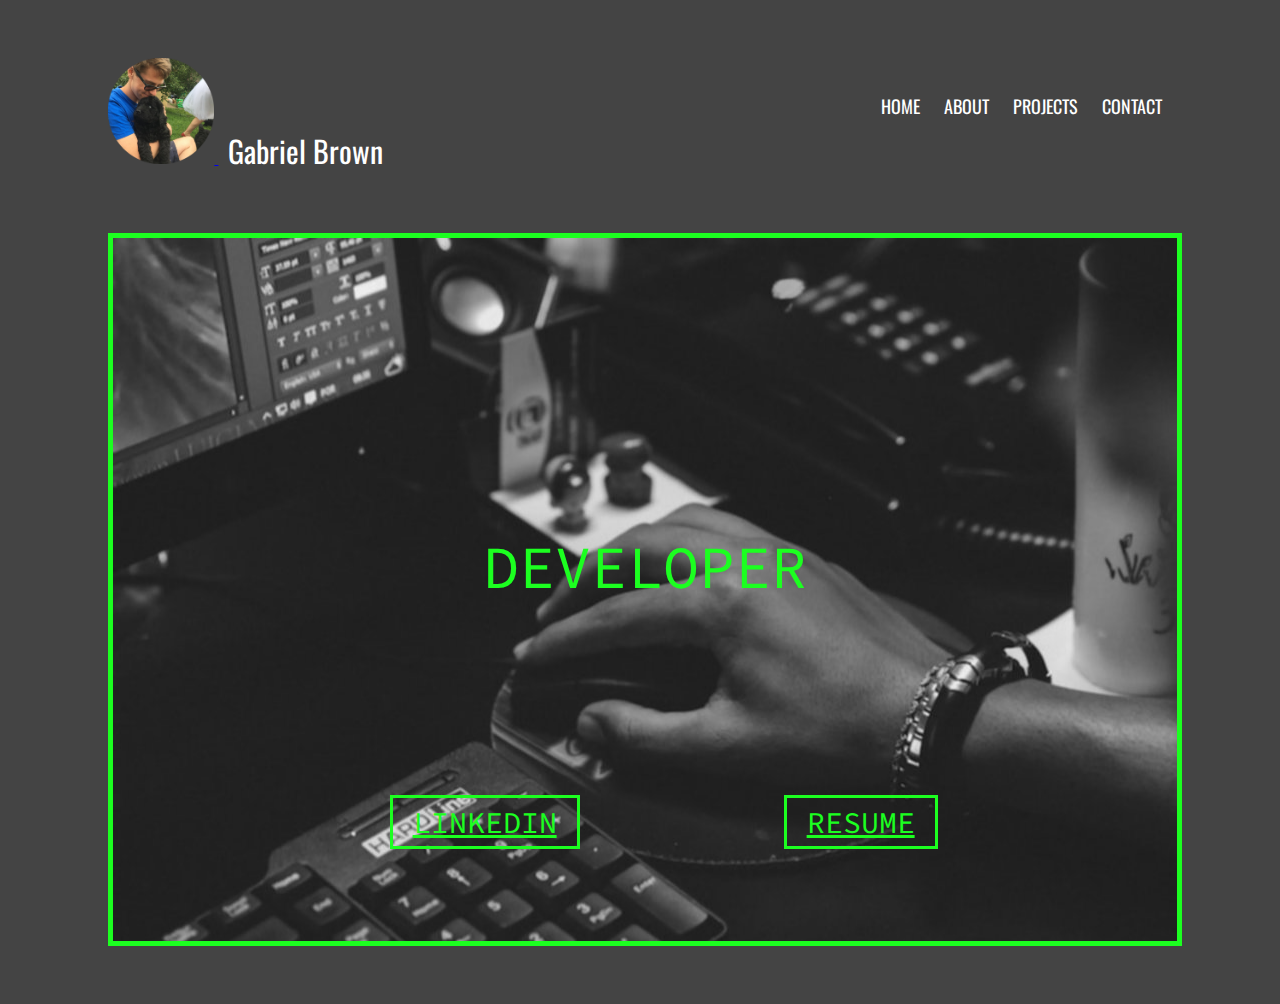
<file: index.html>
<!doctype html>
<html lang="en">
  <head>
    <!-- Required meta tags -->
    <meta charset="utf-8">
    <meta name="viewport" content="width=device-width, initial-scale=1, shrink-to-fit=no">

    <!-- Bootstrap CSS -->
    <link rel="stylesheet" href="https://stackpath.bootstrapcdn.com/bootstrap/4.1.3/css/bootstrap.min.css" integrity="sha384-MCw98/SFnGE8fJT3GXwEOngsV7Zt27NXFoaoApmYm81iuXoPkFOJwJ8ERdknLPMO" crossorigin="anonymous">

    <!-- Fonts! -->
    <link href="https://fonts.googleapis.com/css?family=Notable" rel="stylesheet">
    <link href="https://fonts.googleapis.com/css?family=Source+Code+Pro" rel="stylesheet">
    <link href="https://fonts.googleapis.com/css?family=Oswald" rel="stylesheet">

    <!-- My Styles -->
    <link rel="stylesheet" type="text/css" href="styles/style.css">

    <title>Gabriel Brown</title>
  </head>
  <body>
    

    <a href="index.html" class="profile_img_link">

            <img src="images/profile_pic.png" class="img-fluid" id="profile_pic"/>
            
    </a>

    <a href="index.html" class="profile_link">Gabriel Brown</a>

    <div class="navigation-bar">
        <a href="index.html" class="navigation">HOME</a>
        <a href="pages/about.html" class="navigation">ABOUT</a>
        <a href="pages/projects.html" class="navigation">PROJECTS</a>
        <a href="mailto:gbrown3@macalester.edu" class="navigation">CONTACT</a>
    </div>


    <div id="dev">

        <h1>DEVELOPER</h1>

        <div id="dev_links">
            <a href="https://www.linkedin.com/in/gabriel-brown-b51959145/" class="dev_link" target="_blank">LINKEDIN</a>
            <a href="resources/resume.pdf" class="dev_link" target="_blank">RESUME</a>
        </div>
        
    </div>






    <!-- Optional JavaScript -->
    <!-- jQuery first, then Popper.js, then Bootstrap JS -->
    <script src="https://code.jquery.com/jquery-3.3.1.slim.min.js" integrity="sha384-q8i/X+965DzO0rT7abK41JStQIAqVgRVzpbzo5smXKp4YfRvH+8abtTE1Pi6jizo" crossorigin="anonymous"></script>
    <script src="https://cdnjs.cloudflare.com/ajax/libs/popper.js/1.14.3/umd/popper.min.js" integrity="sha384-ZMP7rVo3mIykV+2+9J3UJ46jBk0WLaUAdn689aCwoqbBJiSnjAK/l8WvCWPIPm49" crossorigin="anonymous"></script>
    <script src="https://stackpath.bootstrapcdn.com/bootstrap/4.1.3/js/bootstrap.min.js" integrity="sha384-ChfqqxuZUCnJSK3+MXmPNIyE6ZbWh2IMqE241rYiqJxyMiZ6OW/JmZQ5stwEULTy" crossorigin="anonymous"></script>
  </body>
</html>
</file>
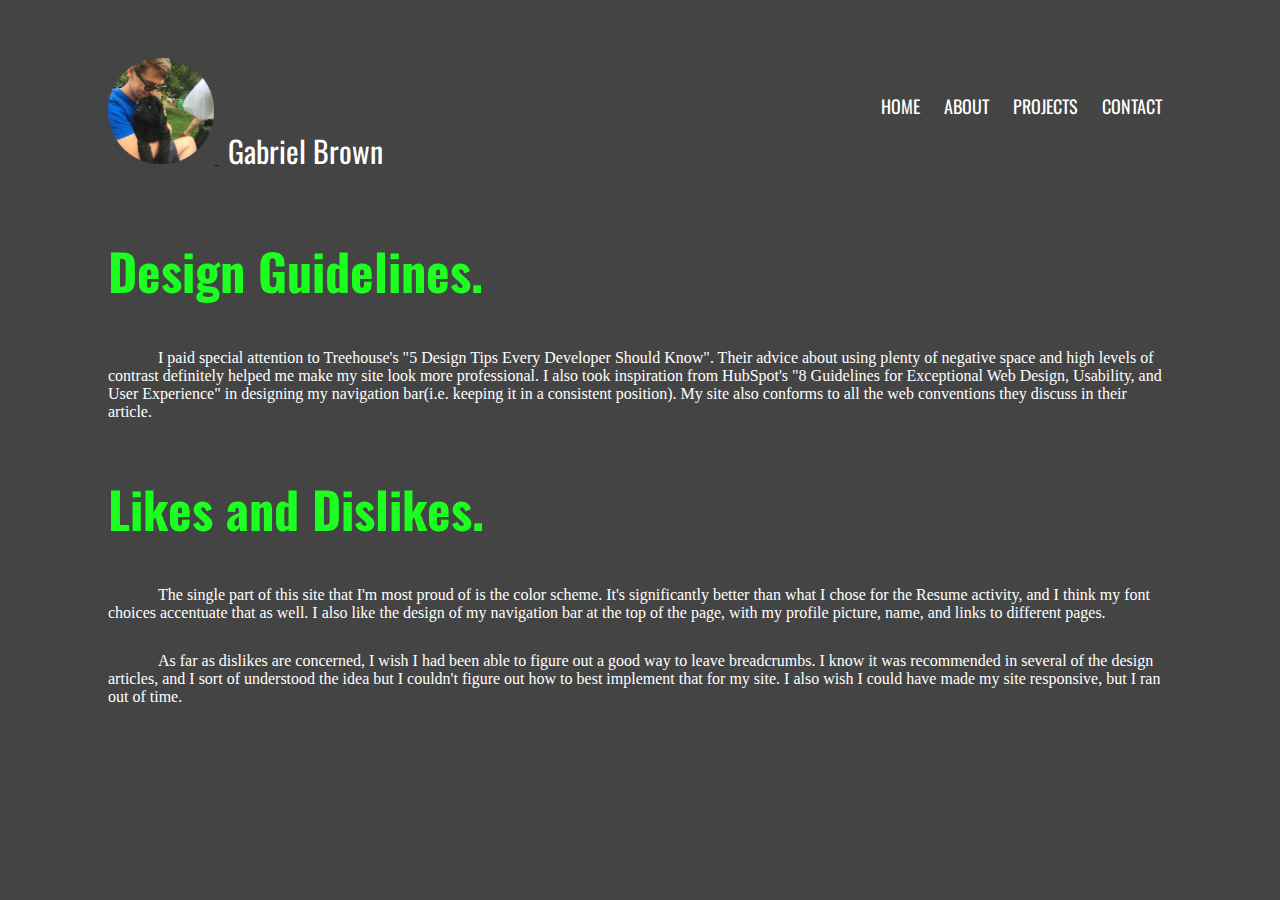
<file: pages/about.html>
<!DOCTYPE html>
<html>
    <head>
        <title>Gabriel Brown - About</title>

        <!-- Required meta tags -->
        <meta charset="utf-8">
        <meta name="viewport" content="width=device-width, initial-scale=1, shrink-to-fit=no">

        <!-- Bootstrap CSS -->
        <link rel="stylesheet" href="https://stackpath.bootstrapcdn.com/bootstrap/4.1.3/css/bootstrap.min.css" integrity="sha384-MCw98/SFnGE8fJT3GXwEOngsV7Zt27NXFoaoApmYm81iuXoPkFOJwJ8ERdknLPMO" crossorigin="anonymous">

        <!-- Fonts! -->
        <link href="https://fonts.googleapis.com/css?family=Notable" rel="stylesheet">
        <link href="https://fonts.googleapis.com/css?family=Source+Code+Pro" rel="stylesheet">
        <link href="https://fonts.googleapis.com/css?family=Oswald" rel="stylesheet">

        <!-- My Styles -->
        <link rel="stylesheet" type="text/css" href="../styles/style.css">
    </head>

    <body>

        <a href="../index.html" class="profile_img_link">

            <img src="../images/profile_pic.png" class="img-fluid" id="profile_pic"/>
            
        </a>

        <a href="../index.html" class="profile_link">Gabriel Brown</a>

        <div class="navigation-bar">
            <a href="../index.html" class="navigation">HOME</a>
            <a href="about.html" class="navigation">ABOUT</a>
            <a href="projects.html" class="navigation">PROJECTS</a>
            <a href="mailto:gbrown3@macalester.edu" class="navigation">CONTACT</a>
        </div>


        <div class="container">
            <div class="row">
                <div class="col-sm">
                    <h2>Design Guidelines.</h2>
                    <p>I paid special attention to Treehouse's "5 Design Tips Every Developer Should Know". Their advice about using plenty of negative space and high levels of contrast definitely helped me make my site look more professional. I also took inspiration from HubSpot's "8 Guidelines for Exceptional Web Design, Usability, and User Experience" in designing my navigation bar(i.e. keeping it in a consistent position). My site also conforms to all the web conventions they discuss in their article. </p>
                </div>
                <div class="col-sm">

                    <h2>Likes and Dislikes.</h2>
                    <p>The single part of this site that I'm most proud of is the color scheme. It's significantly better than what I chose for the Resume activity, and I think my font choices accentuate that as well. I also like the design of my navigation bar at the top of the page, with my profile picture, name, and links to different pages.</p>
                    <p>As far as dislikes are concerned, I wish I had been able to figure out a good way to leave breadcrumbs. I know it was recommended in several of the design articles, and I sort of understood the idea but I couldn't figure out how to best implement that for my site. I also wish I could have made my site responsive, but I ran out of time.</p>
                    
                </div>
            </div>
        </div>
    </body>
</html>
</file>
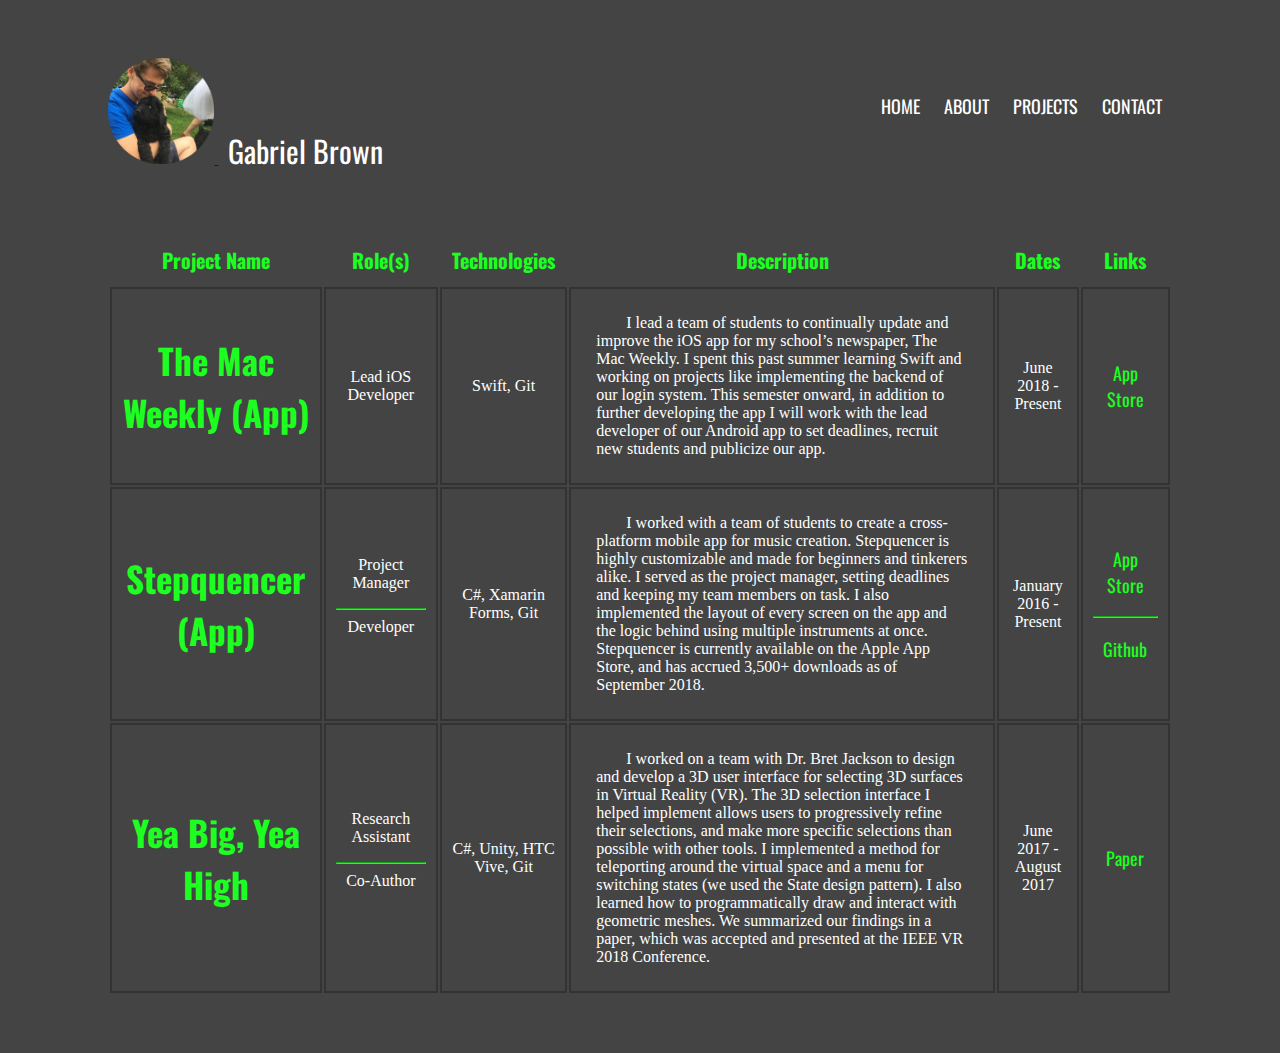
<file: pages/projects.html>
<!DOCTYPE html>
<html>
    <head>
        <title>Gabriel Brown - Projects</title>

        <!-- Required meta tags -->
        <meta charset="utf-8">
        <meta name="viewport" content="width=device-width, initial-scale=1, shrink-to-fit=no">

        <!-- Bootstrap CSS -->
        <link rel="stylesheet" href="https://stackpath.bootstrapcdn.com/bootstrap/4.1.3/css/bootstrap.min.css" integrity="sha384-MCw98/SFnGE8fJT3GXwEOngsV7Zt27NXFoaoApmYm81iuXoPkFOJwJ8ERdknLPMO" crossorigin="anonymous">

        <!-- Fonts! -->
        <link href="https://fonts.googleapis.com/css?family=Notable" rel="stylesheet">
        <link href="https://fonts.googleapis.com/css?family=Source+Code+Pro" rel="stylesheet">
        <link href="https://fonts.googleapis.com/css?family=Oswald" rel="stylesheet">

        <!-- My Styles -->
        <link rel="stylesheet" type="text/css" href="../styles/style.css">
    </head>

    <body>

        <a href="../index.html" class="profile_img_link">

            <img src="../images/profile_pic.png" class="img-fluid" id="profile_pic"/>
            
        </a>

        <a href="../index.html" class="profile_link">Gabriel Brown</a>

        <div class="navigation-bar">
            <a href="../index.html" class="navigation">HOME</a>
            <a href="about.html" class="navigation">ABOUT</a>
            <a href="projects.html" class="navigation">PROJECTS</a>
            <a href="mailto:gbrown3@macalester.edu" class="navigation">CONTACT</a>
        </div>

        
        <table>


            <tr>
                <th>Project Name</th>
                <th>Role(s)</th>
                <th>Technologies</th>
                <th>Description</th>
                <th>Dates</th>
                <th>Links</th>
            </tr>


            <tr>
                <th>The Mac Weekly (App)</th>

                <td>Lead iOS Developer</td>

                <td>Swift, Git</td>

                <td class="project_desc">I lead a team of students to continually update and improve the iOS app for my school’s newspaper, The Mac Weekly. I spent this past summer learning Swift and working on projects like implementing the backend of our login system. This semester onward, in addition to further developing the app I will work with the lead developer of our Android app to set deadlines, recruit new students and publicize our app.</td>

                <td>June 2018 - Present</td>

                <td>
                    
                    <a href="https://apple.co/2NG1CzY" class="project_link">App Store</a>
                    
                </td>
            </tr>


            <tr>
                <th>Stepquencer (App)</th>

                <td>
                    <div>
                        <p>Project Manager</p>
                        <hr/>
                        <p>Developer</p>
                    </div>  
                </td>

                <td>C#, Xamarin Forms, Git</td>

                <td class="project_desc">I worked with a team of students to create a cross-platform mobile app for music creation. Stepquencer is highly customizable and made for beginners and tinkerers alike. I served as the project manager, setting deadlines and keeping my team members on task. I also implemented the layout of every screen on the app and the logic behind using multiple instruments at once. Stepquencer is currently available on the Apple App Store, and has accrued 3,500+ downloads as of September 2018.</td>

                <td>January 2016 - Present</td>

                <td>
                    <div>
                        <a href="https://goo.gl/cbsnNL" class="project_link">App Store</a>
                        <hr/>
                        <a href="https://bit.ly/2xeyGob" class="project_link">Github</a>
                    </div>
                </td>
            </tr>

            <tr>
                <th>Yea Big, Yea High</th>

                <td>
                    <div>
                        <p>Research Assistant</p>
                        <hr/>
                        <p>Co-Author</p>
                    </div>
                </td>

                <td>C#, Unity, HTC Vive, Git</td>

                <td class="project_desc">I worked on a team with Dr. Bret Jackson to design and develop a 3D user interface for selecting 3D surfaces in Virtual Reality (VR). The 3D selection interface I helped implement allows users to progressively refine their selections, and make more specific selections than possible with other tools. I implemented a method for teleporting around the virtual space and a menu for switching states (we used the State design pattern). I also learned how to programmatically draw and interact with geometric meshes. We summarized our findings in a paper, which was accepted and presented at the IEEE VR 2018 Conference.</td>

                <td>June 2017 - August 2017</td>

                <td>
                    
                    <a href="https://bret-jackson.com/papers/vr18-yeabig.pdf" class="project_link">Paper</a>
                    
                </td>
            </tr>


        </table>

    </body>
</html>
</file>
<file: styles/style.css>
body {
    padding-top: 50px;
    padding-left: 100px;
    padding-right: 100px;
    padding-bottom: 50px;
    background-color: #444444;
}

h1 {
    font-family: 'Source Code Pro', monospace;
    font-weight: normal;
    color: #1CFF20;
    text-align: center;

    font-size: 60px;
}

h2 {
    font-family: 'Oswald', sans-serif;
    color: #1CFF20;
    font-size: 50px;

    margin-top: 50px;
}

p {
    color: white;
    text-indent: 50px;
    margin-top: 30px;
}


th {
    color: #1CFF20;
    font-size: 30px;
    text-align: center;
    padding: 10px;
}

td {
    color: white;
    padding: 10px;
}

table, th, td {
    border: 2px solid #333333;
    margin-top: 50px;
    text-align: center;
}

table, tr:first-child > th {
    border: none;
}

tr:first-child > th {
    font-size: 20px;
    font-family: 'Oswald', sans-serif;
}

tr:not(:first-child) > th {
    font-size: 35px;
    font-family: 'Oswald', sans-serif;
}

hr {
    border-color: #1CFF20;
}

td p {
    text-indent: 0px;
    text-align: center;
    padding: 0px 10px;
    margin-top: 0px;
}



.navigation-bar {
    display: inline-block;
    float: right;

    margin-top: auto;
    margin-bottom: auto;

    padding: 35px 0px;
}

.navigation {
    display: inline-block;

    color: white;
    text-decoration: unset;
    text-align: center;
    font-family: 'Oswald', sans-serif;
    font-size: 18px;

    padding: 0px 10px;
}

.navigation:hover {
    color: #1CFF20;
}


.project_link {
    display: inline-block;

    color: #1CFF20;
    text-decoration: unset;
    text-align: center;
    font-family: 'Oswald', sans-serif;
    font-size: 18px;

    padding: 10px;
}

.project_link:hover {
    color: #1CFF20;
}


.dev_link {

    font-family: 'Source Code Pro', monospace;
    font-weight: normal;
    color: #1CFF20;
    text-align: center;

    font-size: 30px;

    border-style: solid;
    border-color: #1CFF20;
    border-width: 3px;

    padding-top: 5px;
    padding-bottom: 5px;
    padding-left: 20px;
    padding-right: 20px;

    margin-right: 200px;

    /*margin: auto;

    display: inline-block;*/
}

.dev_link:hover {
    color: #1CFF20;
}

.profile_img_link:hover {
    text-decoration: unset;
}


.profile_link {
    font-family: 'Oswald', sans-serif;
    font-size: 30px;
    text-decoration: unset;
    color: white;

    text-align: center;
    display: inline-block;
    padding: 10px;
    margin: 0px;
}

.profile_link:hover {

    text-decoration: underline;
    color: #1CFF20;

}

.project_desc {
    text-align: left;
    text-indent: 30px;
    padding: 25px;
}


/* id's */

#profile_pic {
    width: 10%;
}

#dev {
    background-image: url(../images/code.png);
    background-repeat: no-repeat;
    padding-top: 250px;
    padding-bottom: 100px;
    width: 100%;

    border-style: solid;
    border-color: #1CFF20;
    border-width: 5px;


    margin-left: auto;
    margin-right: auto;
    margin-top: 50px;
}

#dev_links {
    margin-left: 26%;
    margin-top: 15%;

    width: 100%;

    display: inline-block;
}
</file>
